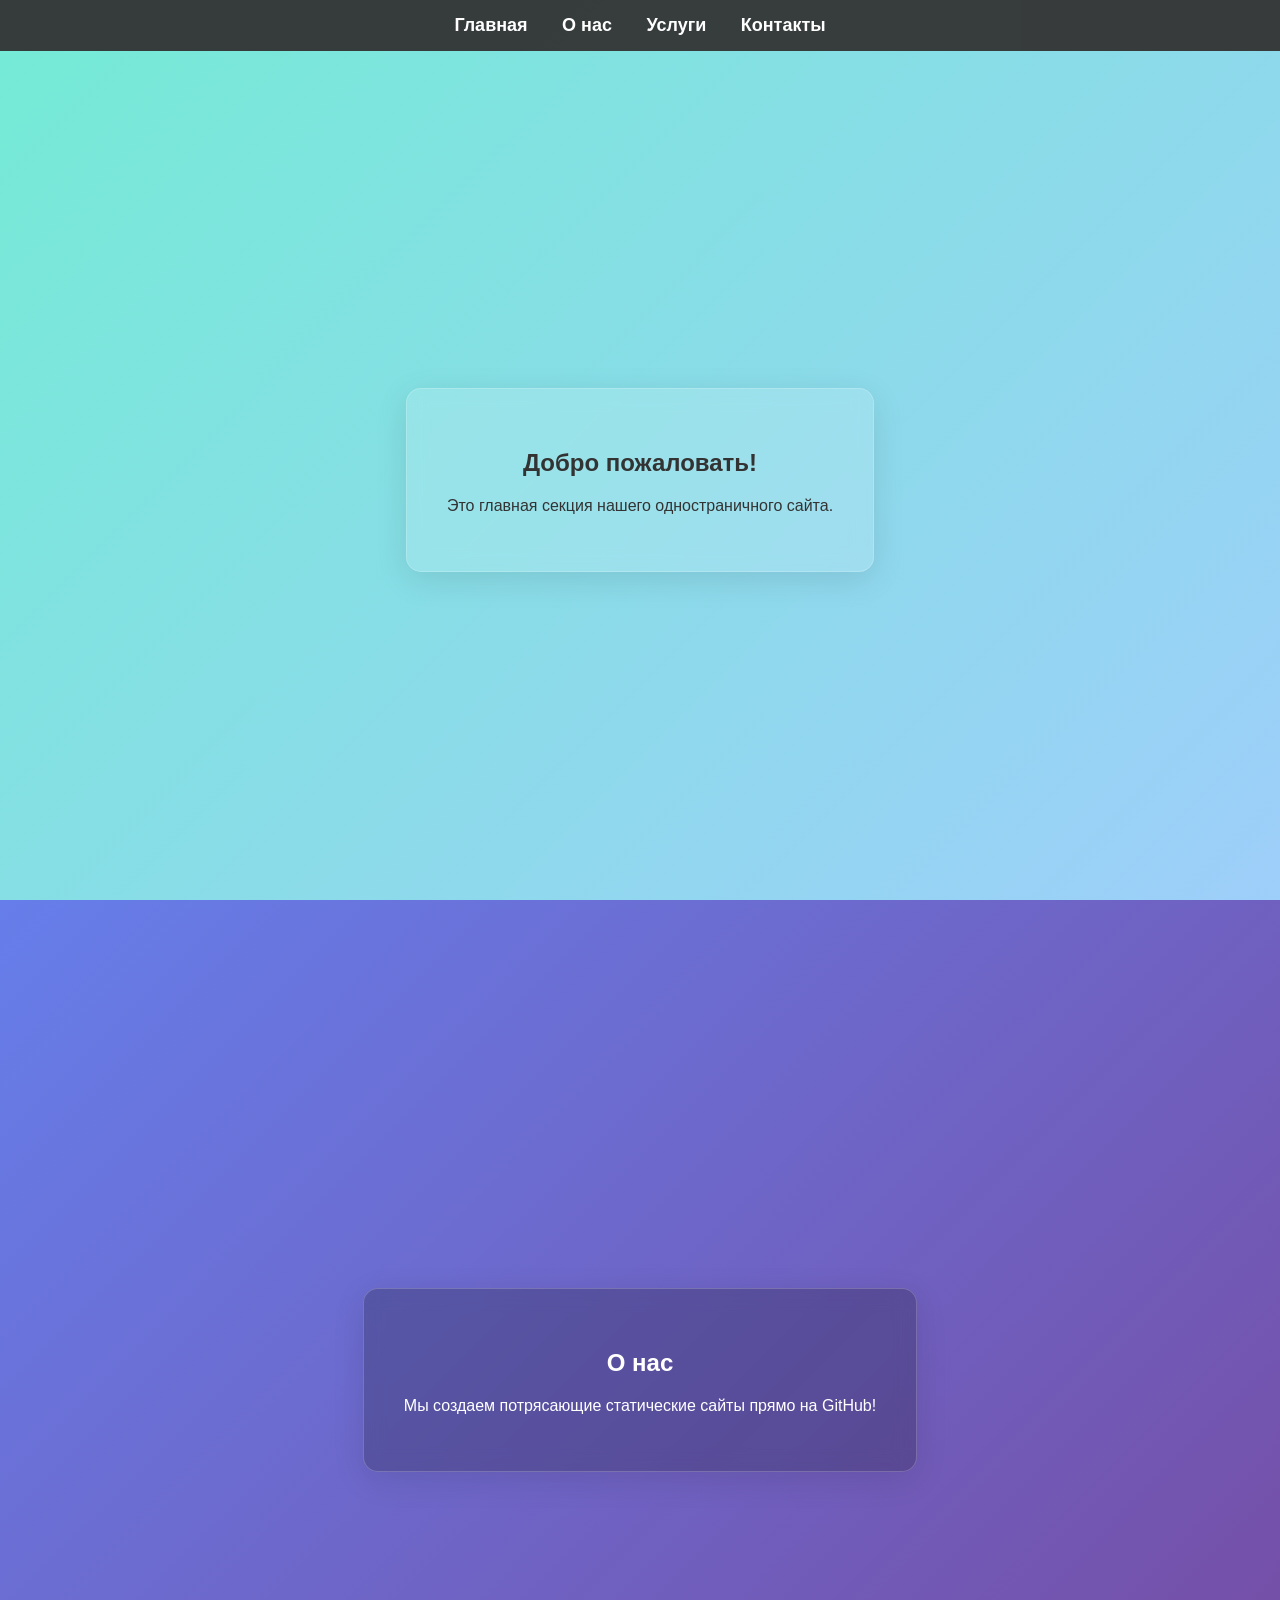
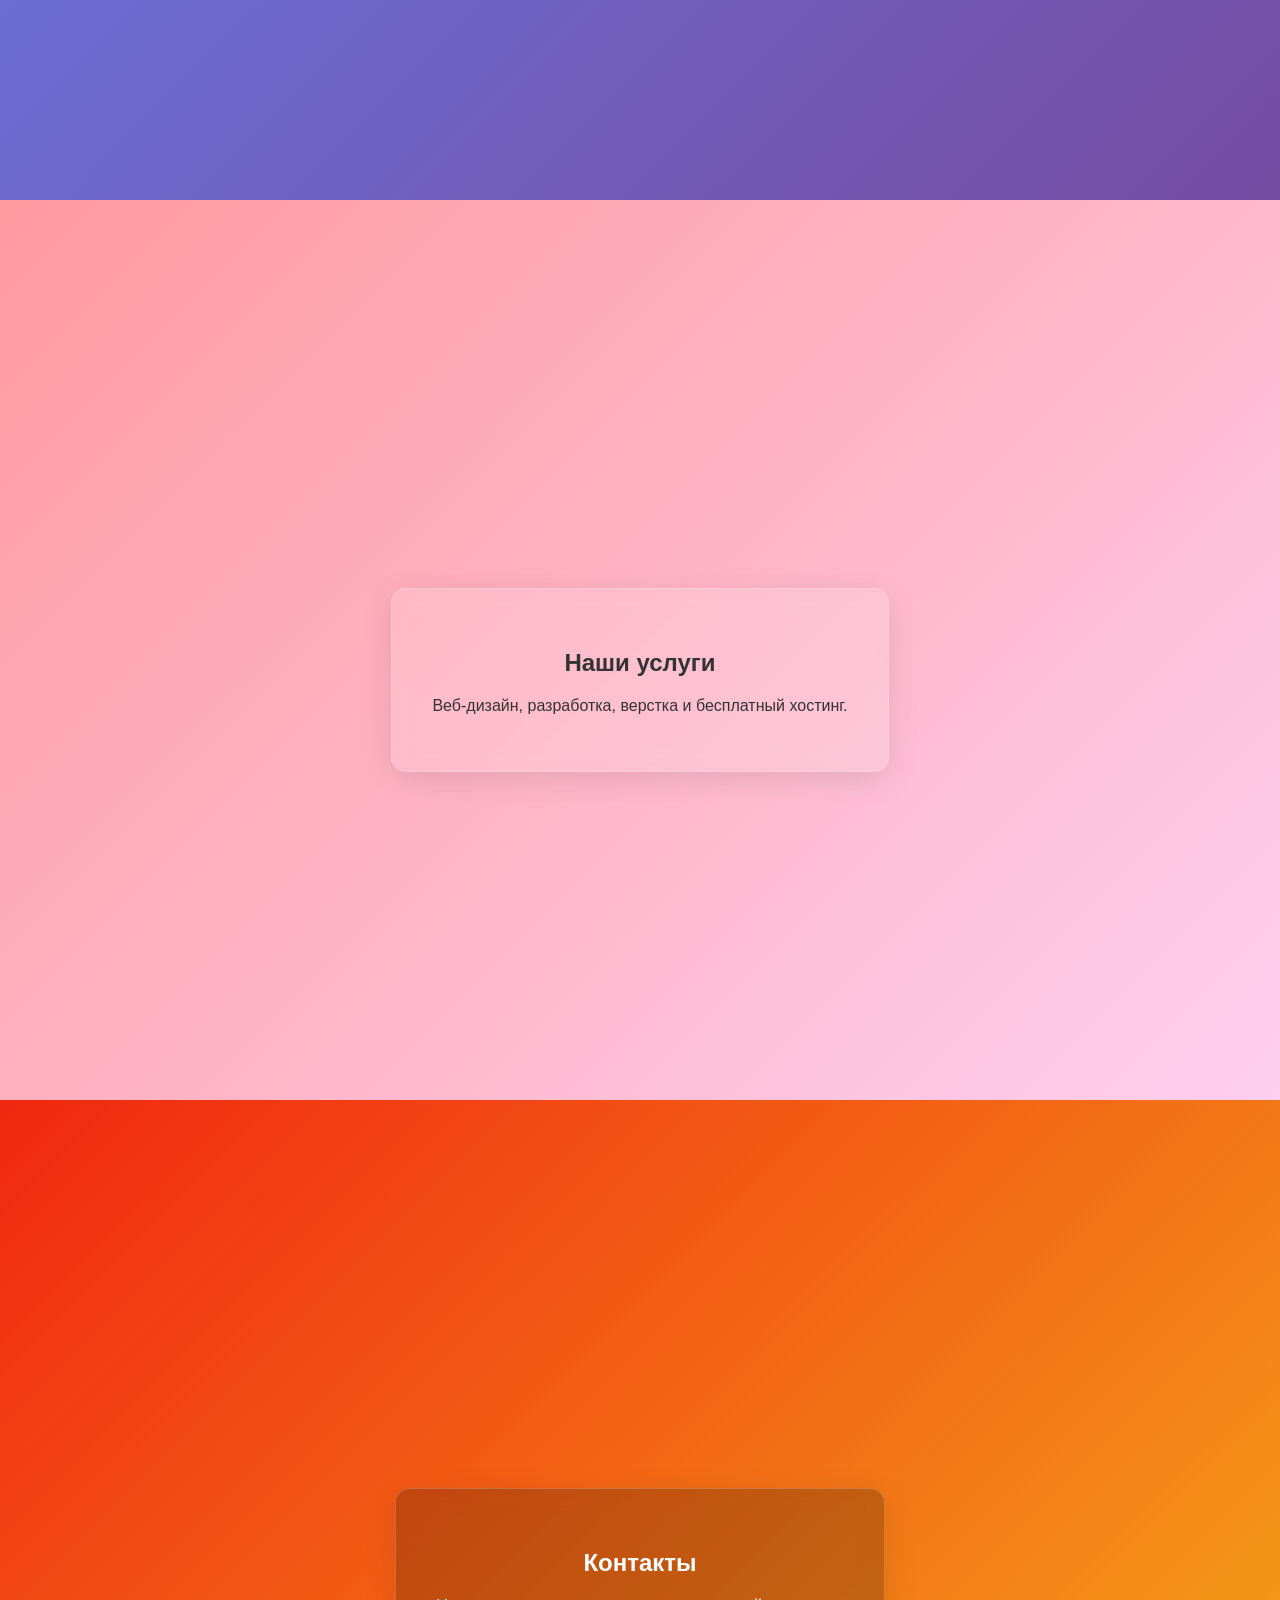
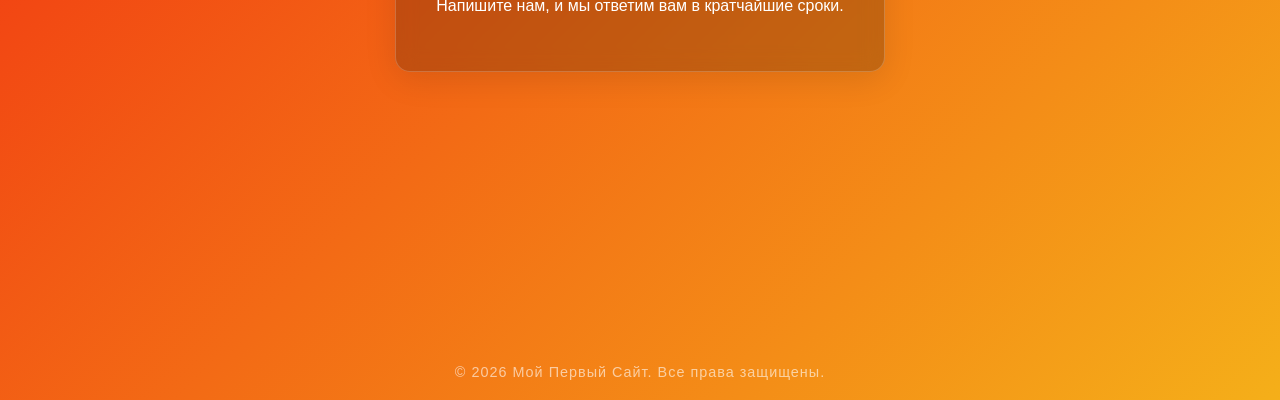
<file: index.html>
<!DOCTYPE html>
<html lang="ru">
<head>
    <meta charset="UTF-8">
    <title>One Page Сайт</title>
    <link rel="stylesheet" href="style.css">
</head>
<body>

    <!-- Меню навигации с якорями (#) -->
    <nav>
        <a href="#home">Главная</a>
        <a href="#about">О нас</a>
        <a href="#services">Услуги</a>
        <a href="#contacts">Контакты</a>
    </nav>

    <!-- Секция 1: Главная -->
    <section id="home" class="slide">
        <div class="container">
            <h1>Добро пожаловать!</h1>
            <p>Это главная секция нашего одностраничного сайта.</p>
        </div>
    </section>

    <!-- Секция 2: О нас -->
    <section id="about" class="slide">
        <div class="container">
            <h1>О нас</h1>
            <p>Мы создаем потрясающие статические сайты прямо на GitHub!</p>
        </div>
    </section>

    <!-- Секция 3: Услуги -->
    <section id="services" class="slide">
        <div class="container">
            <h1>Наши услуги</h1>
            <p>Веб-дизайн, разработка, верстка и бесплатный хостинг.</p>
        </div>
    </section>

        <!-- Секция 4: Контакты -->
    <section id="contacts" class="slide">
        <div class="container">
            <h1>Контакты</h1>
            <p>Напишите нам, и мы ответим вам в кратчайшие сроки.</p>
        </div>

        <!-- Полоса копирайта -->
        <div class="footer-copyright">
            &copy; 2026 Мой Первый Сайт. Все права защищены.
        </div>
    </section>

</body>
</html>
</file>
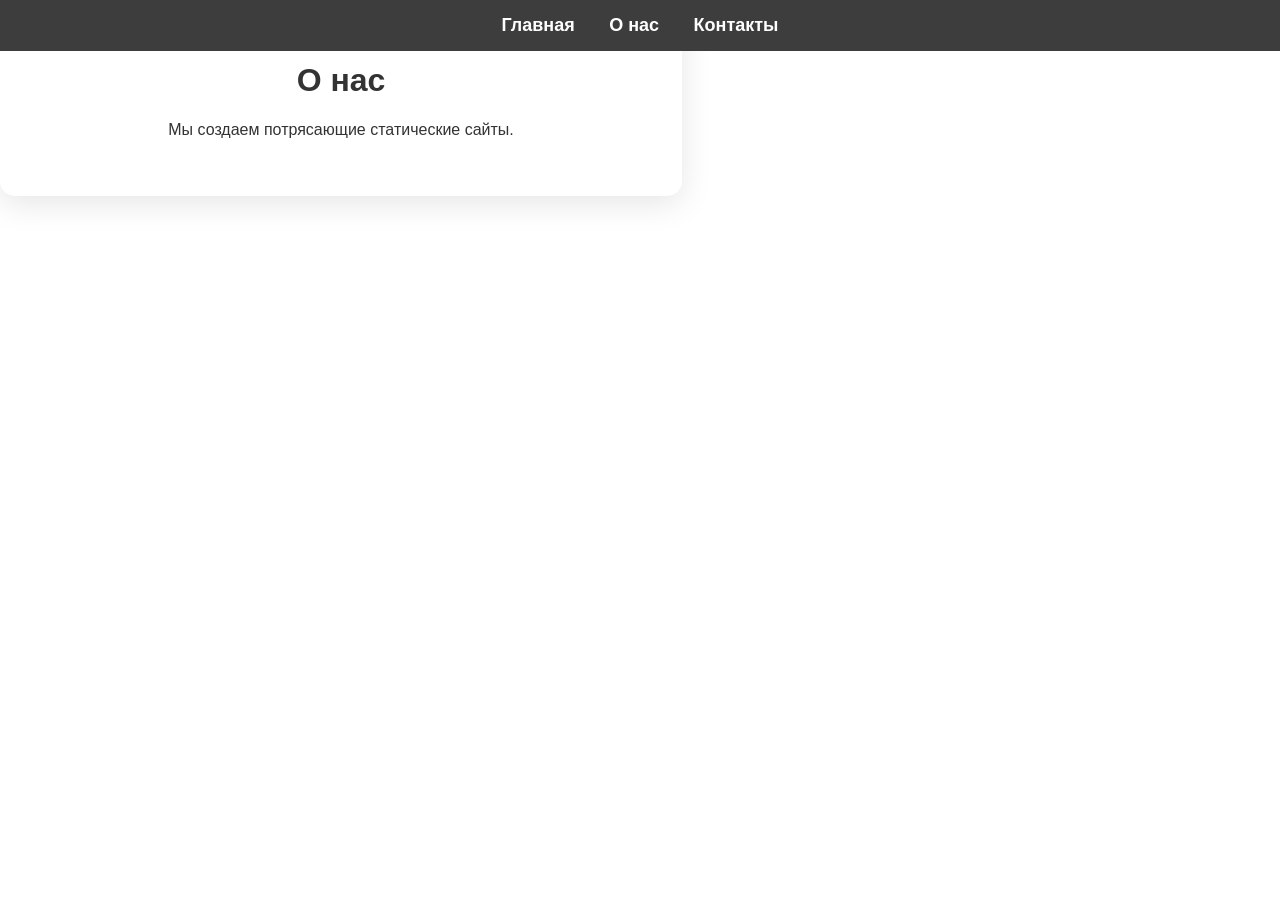
<file: about.html>
<!DOCTYPE html>
<html lang="ru">
<head>
    <meta charset="UTF-8">
    <title>О нас</title>
    <link rel="stylesheet" href="style.css">
</head>
<body>
    <nav>
        <a href="index.html">Главная</a>
        <a href="about.html">О нас</a>
        <a href="contacts.html">Контакты</a>
    </nav>
    <div class="container">
        <h1>О нас</h1>
        <p>Мы создаем потрясающие статические сайты.</p>
    </div>
</body>
</html>
</file>
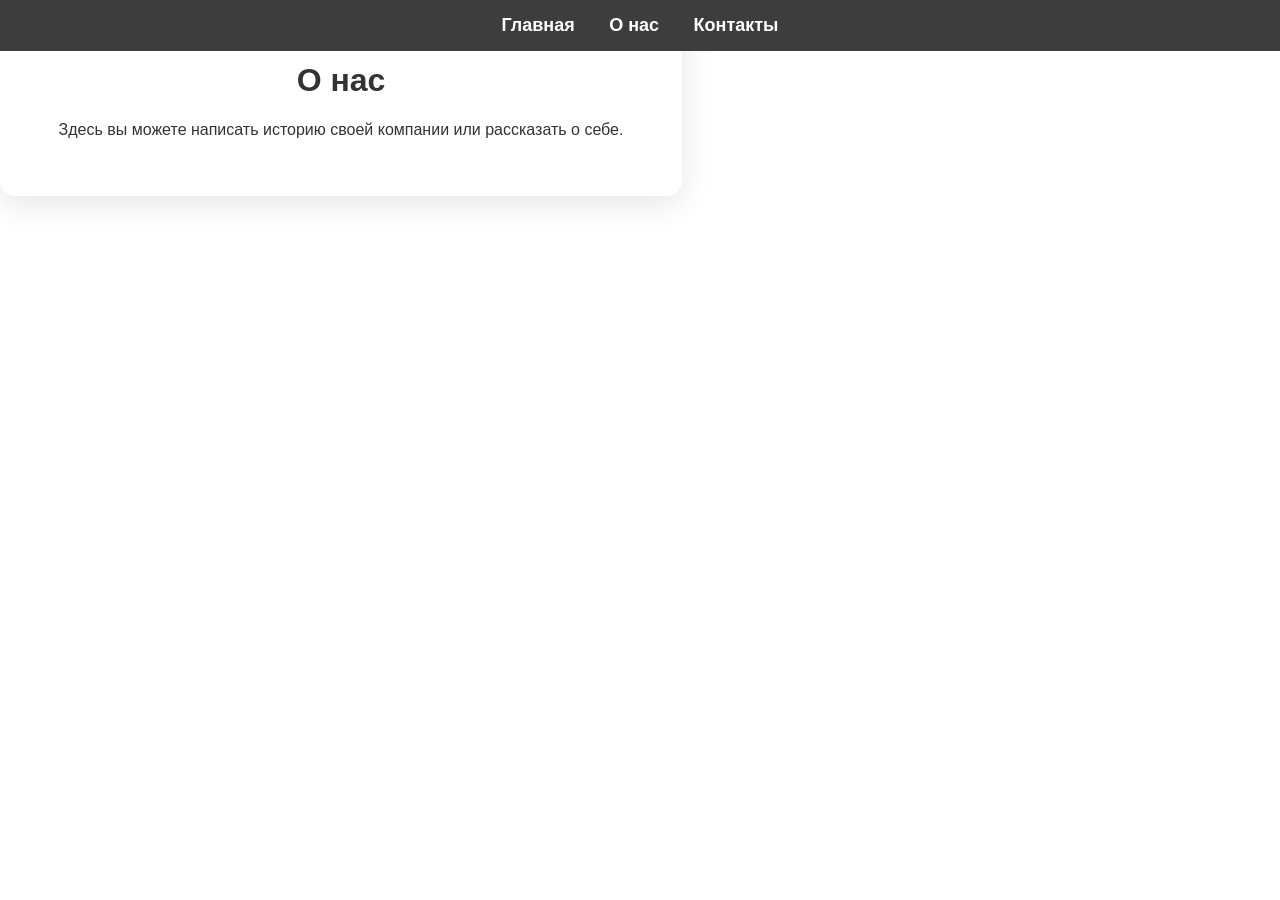
<file: contacts.html>
<!DOCTYPE html>
<html lang="ru">
<head>
    <meta charset="UTF-8">
    <title>О нас</title>
    <link rel="stylesheet" href="style.css">
</head>
<body>
    <nav>
        <a href="index.html">Главная</a>
        <a href="about.html">О нас</a>
        <a href="contacts.html">Контакты</a>
    </nav>
    <div class="container">
        <h1>О нас</h1>
        <p>Здесь вы можете написать историю своей компании или рассказать о себе.</p>
    </div>
</body>
</html>
</file>
<file: style.css>
/* Включаем плавную прокрутку для всего сайта */
html {
    scroll-behavior: smooth;
}

body {
    font-family: Arial, sans-serif;
    margin: 0;
    padding: 0;
    color: #333;
}

/* Фиксированное меню сверху, чтобы оно не уезжало при прокрутке */
nav {
    position: fixed;
    top: 0;
    left: 0;
    width: 100%;
    background-color: rgba(51, 51, 51, 0.95);
    padding: 15px 0;
    text-align: center;
    z-index: 1000; /* Меню всегда поверх остальных блоков */
}
nav a {
    color: white;
    text-decoration: none;
    margin: 0 15px;
    font-size: 18px;
    font-weight: bold;
    display: inline-block;
    transition: all 0.3s ease;
}
nav a:hover {
    color: #74ebd5;
    transform: scale(1.1);
}

/* Каждая секция занимает 100% высоты экрана (Viewport Height) */
.slide {
    height: 100vh;
    display: flex;
    justify-content: center;
    align-items: center;
    box-sizing: border-box;
    padding-top: 60px; /* Отступ сверху, чтобы меню не перекрывало текст */
}

/* Разные фоны для эффекта смены слайдов */
#home { background: linear-gradient(135deg, #74ebd5, #9ecefa); }
#about { background: linear-gradient(135deg, #667eea, #764ba2); color: white; }
#services { background: linear-gradient(135deg, #ff9a9e, #fecfef); }
#contacts { background: linear-gradient(135deg, #f12711, #f5af19); color: white; }

/* Красивая карточка для текста */
.container {
    max-width: 600px;
    padding: 40px;
    background: rgba(255, 255, 255, 0.15);
    backdrop-filter: blur(10px); /* Модный эффект размытия заднего плана */
    border-radius: 15px;
    border: 1px solid rgba(255, 255, 255, 0.2);
    text-align: center;
    box-shadow: 0 8px 32px rgba(0, 0, 0, 0.1);
}

/* Если в блоке белый текст (для темных слайдов) */
#about .container, #contacts .container {
    background: rgba(0, 0, 0, 0.2);
    color: white;
}
/* Позиционирование полосы копирайта */
#contacts {
    position: relative; /* Позволяет закрепить копирайт относительно этой секции */
}

.footer-copyright {
    position: absolute;
    bottom: 20px;       /* Отступ 20 пикселей от самого низа экрана */
    left: 0;
    width: 100%;
    text-align: center;
    font-size: 0.9rem;
    opacity: 0.6;       /* Делаем текст аккуратным и полупрозрачным */
    letter-spacing: 1px;
}
</file>
